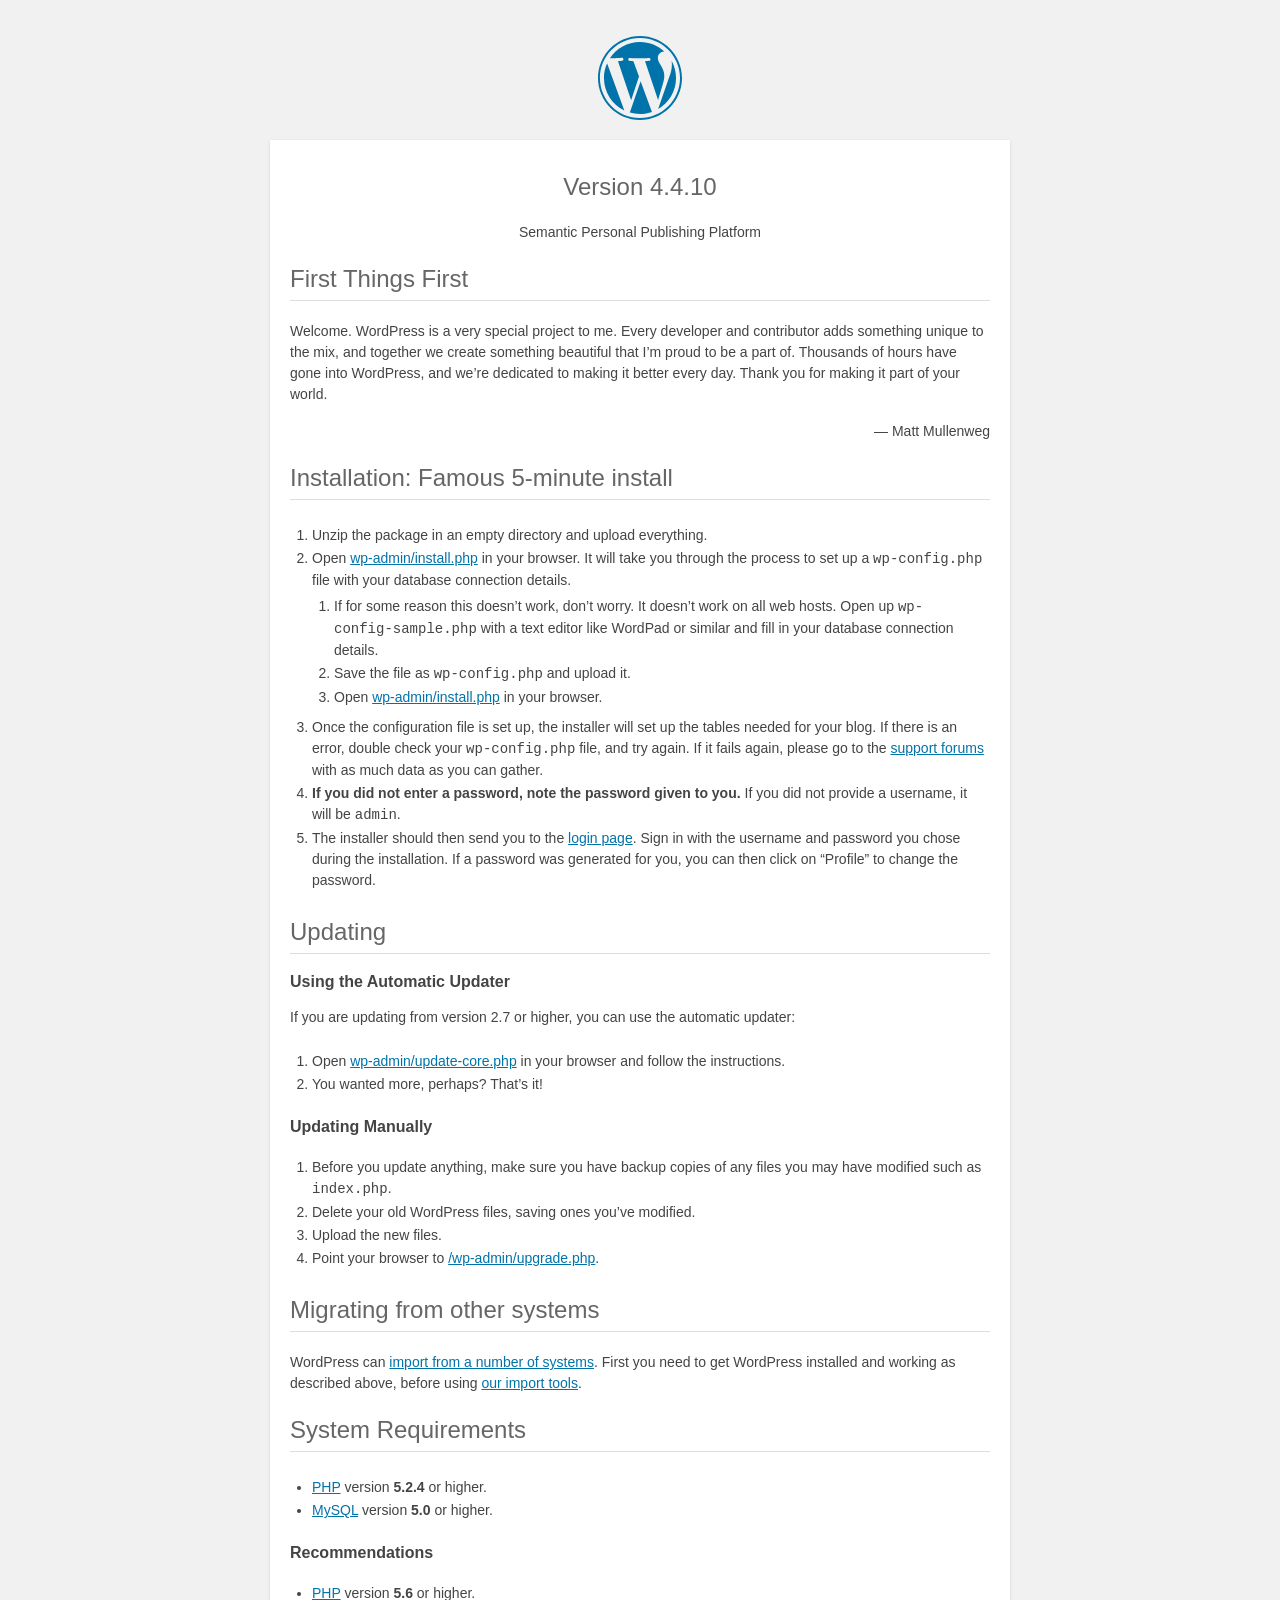
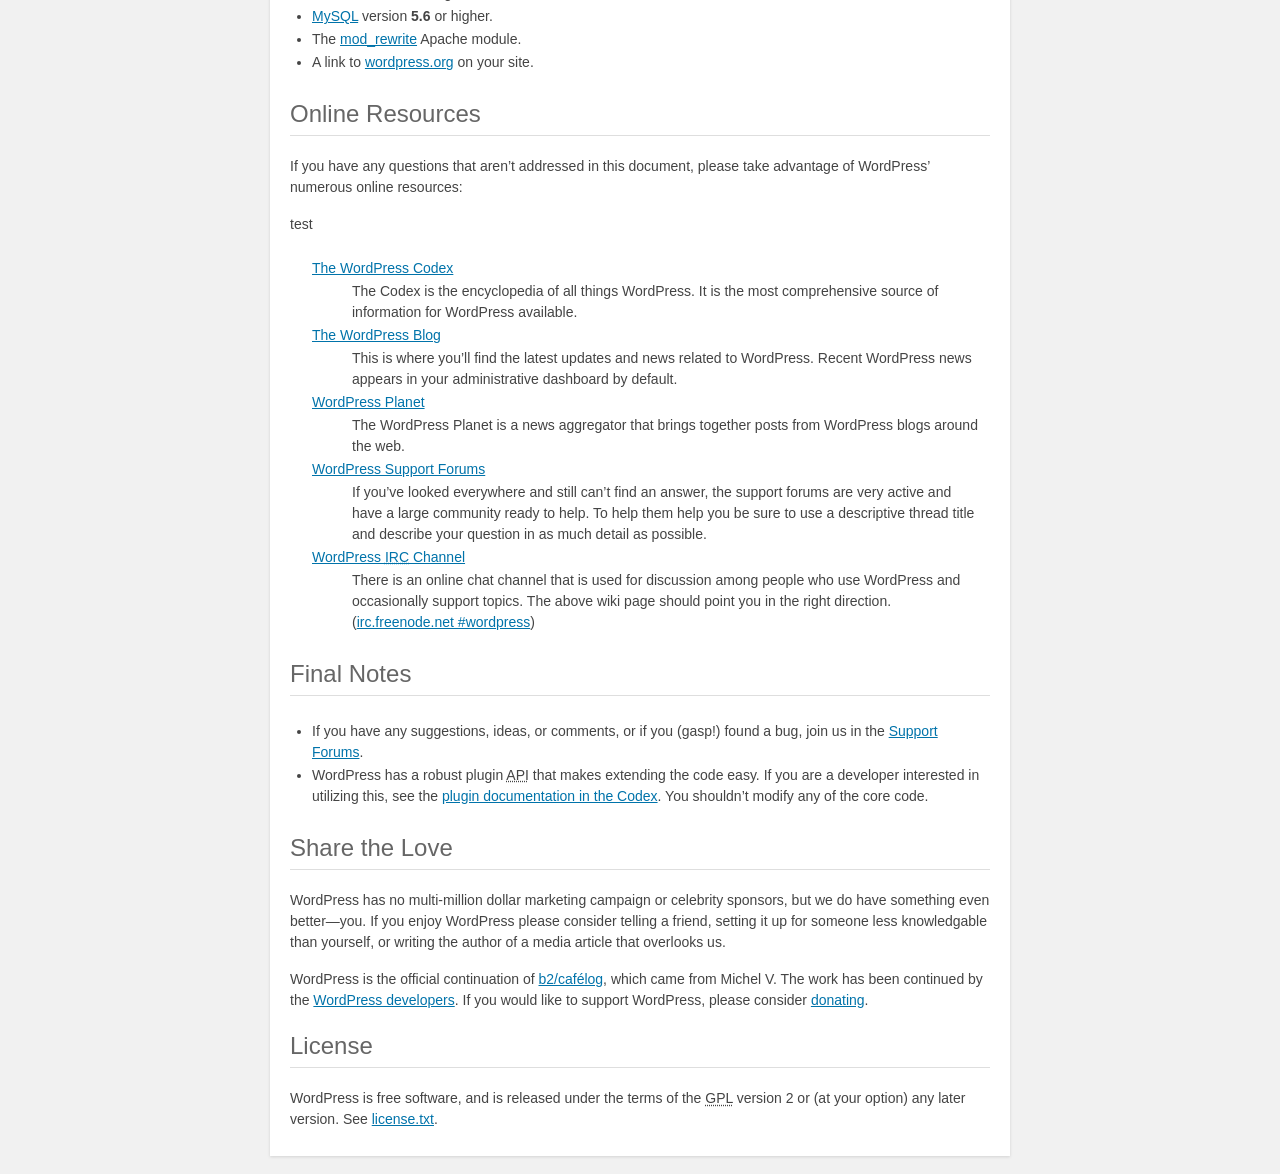
<file: readme.html>
<!DOCTYPE html>
<html>
<head>
	<meta name="viewport" content="width=device-width" />
	<meta http-equiv="Content-Type" content="text/html; charset=utf-8" />
	<title>WordPress &#8250; ReadMe</title>
	<link rel="stylesheet" href="wp-admin/css/install.css?ver=20100228" type="text/css" />
</head>
<body>
<h1 id="logo">
	<a href="https://wordpress.org/"><img alt="WordPress" src="wp-admin/images/wordpress-logo.png" /></a>
	<br /> Version 4.4.10
</h1>
<p style="text-align: center">Semantic Personal Publishing Platform</p>

<h2>First Things First</h2>
<p>Welcome. WordPress is a very special project to me. Every developer and contributor adds something unique to the mix, and together we create something beautiful that I&#8217;m proud to be a part of. Thousands of hours have gone into WordPress, and we&#8217;re dedicated to making it better every day. Thank you for making it part of your world.</p>
<p style="text-align: right">&#8212; Matt Mullenweg</p>

<h2>Installation: Famous 5-minute install</h2>
<ol>
	<li>Unzip the package in an empty directory and upload everything.</li>
	<li>Open <span class="file"><a href="wp-admin/install.php">wp-admin/install.php</a></span> in your browser. It will take you through the process to set up a <code>wp-config.php</code> file with your database connection details.
		<ol>
			<li>If for some reason this doesn&#8217;t work, don&#8217;t worry. It doesn&#8217;t work on all web hosts. Open up <code>wp-config-sample.php</code> with a text editor like WordPad or similar and fill in your database connection details.</li>
			<li>Save the file as <code>wp-config.php</code> and upload it.</li>
			<li>Open <span class="file"><a href="wp-admin/install.php">wp-admin/install.php</a></span> in your browser.</li>
		</ol>
	</li>
	<li>Once the configuration file is set up, the installer will set up the tables needed for your blog. If there is an error, double check your <code>wp-config.php</code> file, and try again. If it fails again, please go to the <a href="https://wordpress.org/support/" title="WordPress support">support forums</a> with as much data as you can gather.</li>
	<li><strong>If you did not enter a password, note the password given to you.</strong> If you did not provide a username, it will be <code>admin</code>.</li>
	<li>The installer should then send you to the <a href="wp-login.php">login page</a>. Sign in with the username and password you chose during the installation. If a password was generated for you, you can then click on &#8220;Profile&#8221; to change the password.</li>
</ol>

<h2>Updating</h2>
<h3>Using the Automatic Updater</h3>
<p>If you are updating from version 2.7 or higher, you can use the automatic updater:</p>
<ol>
	<li>Open <span class="file"><a href="wp-admin/update-core.php">wp-admin/update-core.php</a></span> in your browser and follow the instructions.</li>
	<li>You wanted more, perhaps? That&#8217;s it!</li>
</ol>

<h3>Updating Manually</h3>
<ol>
	<li>Before you update anything, make sure you have backup copies of any files you may have modified such as <code>index.php</code>.</li>
	<li>Delete your old WordPress files, saving ones you&#8217;ve modified.</li>
	<li>Upload the new files.</li>
	<li>Point your browser to <span class="file"><a href="wp-admin/upgrade.php">/wp-admin/upgrade.php</a>.</span></li>
</ol>

<h2>Migrating from other systems</h2>
<p>WordPress can <a href="https://codex.wordpress.org/Importing_Content">import from a number of systems</a>. First you need to get WordPress installed and working as described above, before using <a href="wp-admin/import.php" title="Import to WordPress">our import tools</a>.</p>

<h2>System Requirements</h2>
<ul>
	<li><a href="http://php.net/">PHP</a> version <strong>5.2.4</strong> or higher.</li>
	<li><a href="http://www.mysql.com/">MySQL</a> version <strong>5.0</strong> or higher.</li>
</ul>

<h3>Recommendations</h3>
<ul>
	<li><a href="http://php.net/">PHP</a> version <strong>5.6</strong> or higher.</li>
	<li><a href="http://www.mysql.com/">MySQL</a> version <strong>5.6</strong> or higher.</li>
	<li>The <a href="http://httpd.apache.org/docs/2.2/mod/mod_rewrite.html">mod_rewrite</a> Apache module.</li>
	<li>A link to <a href="https://wordpress.org/">wordpress.org</a> on your site.</li>
</ul>

<h2>Online Resources</h2>
<p>If you have any questions that aren&#8217;t addressed in this document, please take advantage of WordPress&#8217; numerous online resources:</p>
<p> test </p>
<dl>
	<dt><a href="https://codex.wordpress.org/">The WordPress Codex</a></dt>
		<dd>The Codex is the encyclopedia of all things WordPress. It is the most comprehensive source of information for WordPress available.</dd>
	<dt><a href="https://wordpress.org/news/">The WordPress Blog</a></dt>
		<dd>This is where you&#8217;ll find the latest updates and news related to WordPress. Recent WordPress news appears in your administrative dashboard by default.</dd>
	<dt><a href="https://planet.wordpress.org/">WordPress Planet</a></dt>
		<dd>The WordPress Planet is a news aggregator that brings together posts from WordPress blogs around the web.</dd>
	<dt><a href="https://wordpress.org/support/">WordPress Support Forums</a></dt>
		<dd>If you&#8217;ve looked everywhere and still can&#8217;t find an answer, the support forums are very active and have a large community ready to help. To help them help you be sure to use a descriptive thread title and describe your question in as much detail as possible.</dd>
	<dt><a href="https://codex.wordpress.org/IRC">WordPress <abbr title="Internet Relay Chat">IRC</abbr> Channel</a></dt>
		<dd>There is an online chat channel that is used for discussion among people who use WordPress and occasionally support topics. The above wiki page should point you in the right direction. (<a href="irc://irc.freenode.net/wordpress">irc.freenode.net #wordpress</a>)</dd>
</dl>

<h2>Final Notes</h2>
<ul>
	<li>If you have any suggestions, ideas, or comments, or if you (gasp!) found a bug, join us in the <a href="https://wordpress.org/support/">Support Forums</a>.</li>
	<li>WordPress has a robust plugin <abbr title="application programming interface">API</abbr> that makes extending the code easy. If you are a developer interested in utilizing this, see the <a href="https://codex.wordpress.org/Plugin_API" title="WordPress plugin API">plugin documentation in the Codex</a>. You shouldn&#8217;t modify any of the core code.</li>
</ul>

<h2>Share the Love</h2>
<p>WordPress has no multi-million dollar marketing campaign or celebrity sponsors, but we do have something even better&#8212;you. If you enjoy WordPress please consider telling a friend, setting it up for someone less knowledgable than yourself, or writing the author of a media article that overlooks us.</p>

<p>WordPress is the official continuation of <a href="http://cafelog.com/">b2/caf&#233;log</a>, which came from Michel V. The work has been continued by the <a href="https://wordpress.org/about/">WordPress developers</a>. If you would like to support WordPress, please consider <a href="https://wordpress.org/donate/" title="Donate to WordPress">donating</a>.</p>

<h2>License</h2>
<p>WordPress is free software, and is released under the terms of the <abbr title="GNU General Public License">GPL</abbr> version 2 or (at your option) any later version. See <a href="license.txt">license.txt</a>.</p>

</body>
</html>
</file>
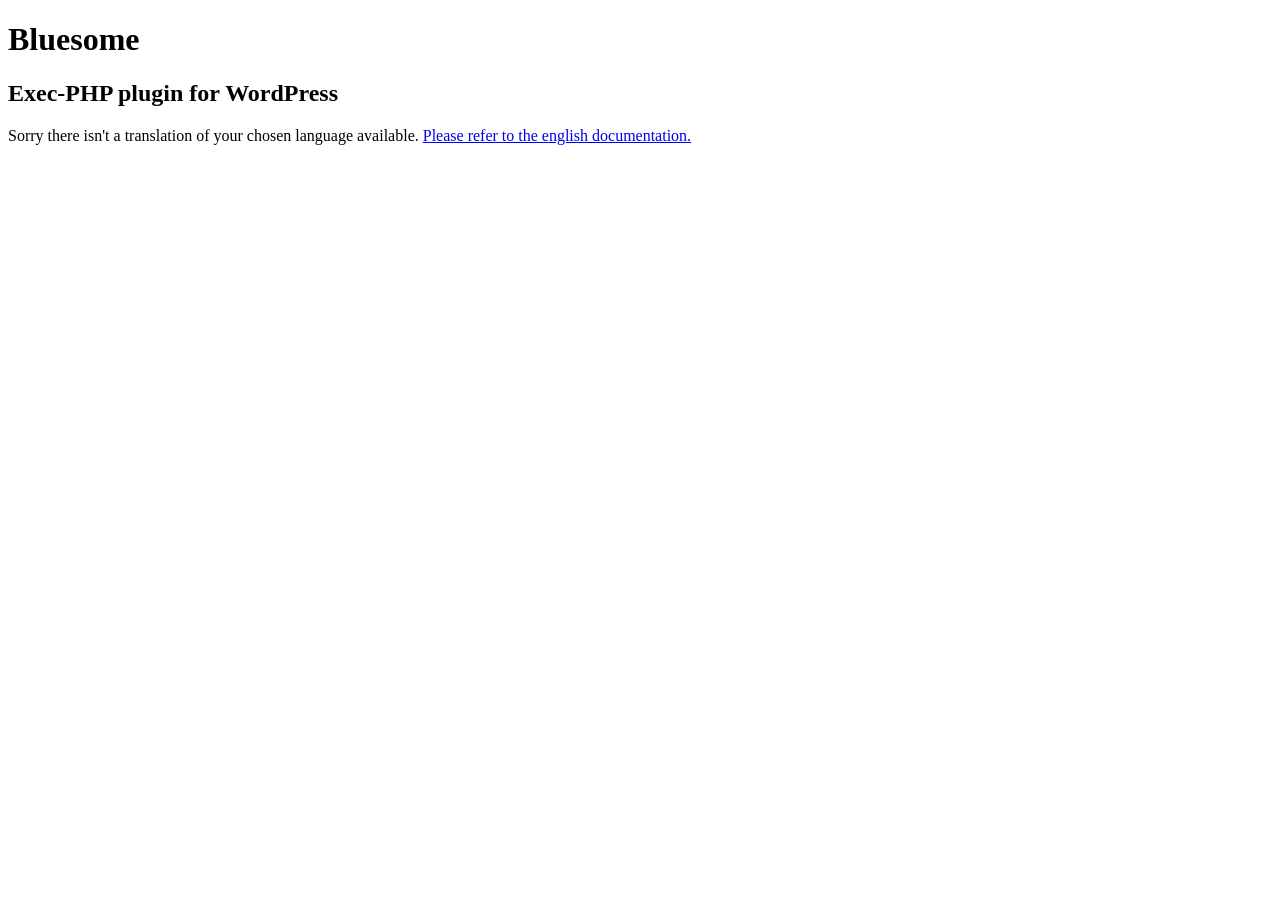
<file: wp-content/plugins/exec-php/docs/readme-generic.html>
<!DOCTYPE html PUBLIC "-//W3C//DTD XHTML 1.0 Strict//EN" "http://www.w3.org/TR/xhtml1/DTD/xhtml1-strict.dtd">
<html xmlns="http://www.w3.org/1999/xhtml">
<head>
<meta http-equiv="content-type" content="text/html; charset=UTF-8" />
<meta name="robots" content="noindex">
<title>Bluesome - Exec-PHP plugin for WordPress</title>
</head>
<body>
<h1>Bluesome</h1>
<h2>Exec-PHP plugin for WordPress</h2>

<!-- start of content -->
<p>Sorry there isn't a translation of your chosen language available. <a href="readme.html">Please refer to the english documentation.</a></p>
<!-- end of content -->

</body>
</html>
</file>
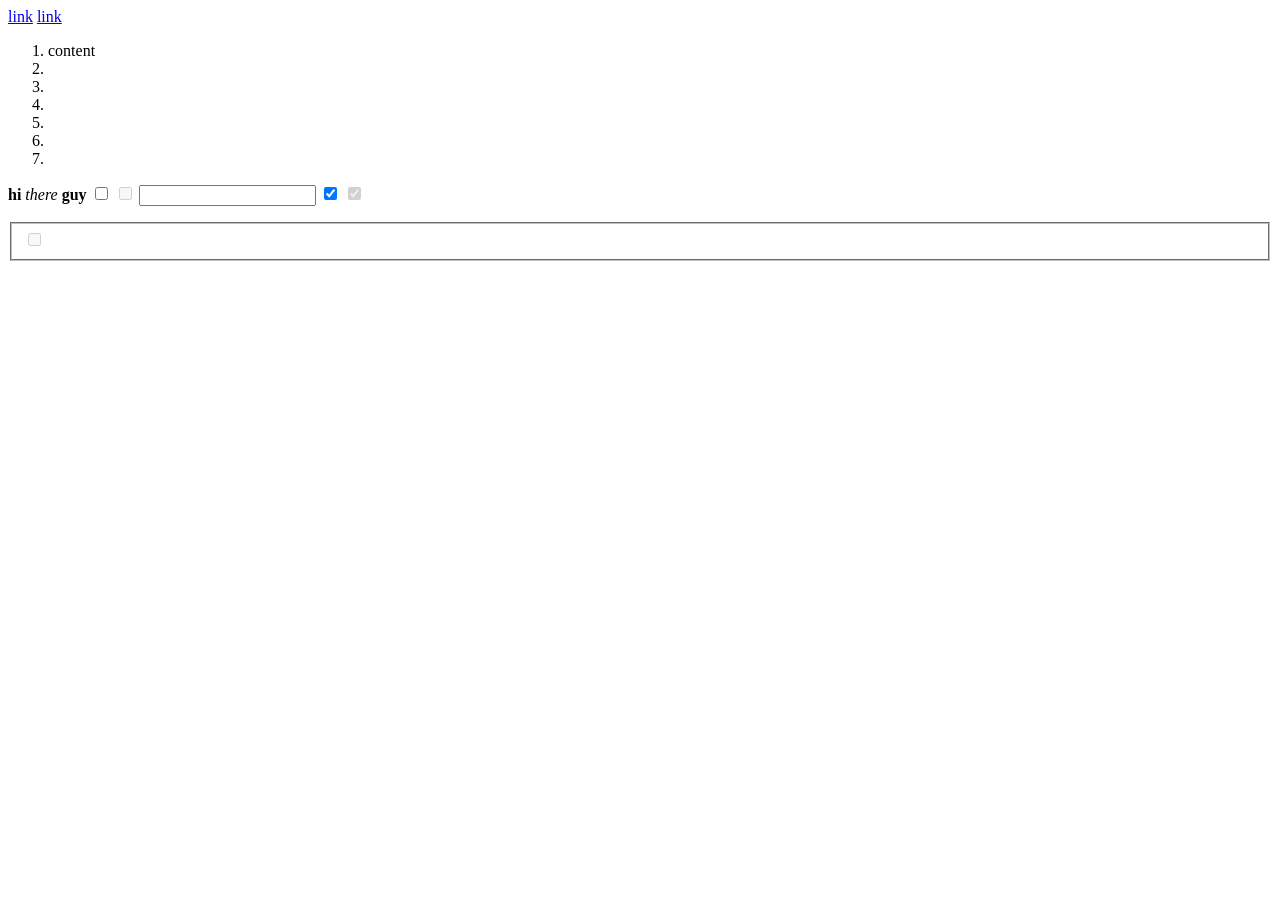
<file: wp-content/plugins/myMail/classes/libs/InlineStyle/symfony/css-selector/Tests/XPath/Fixtures/ids.html>
<html id="html"><head>
  <link id="link-href" href="foo" />
  <link id="link-nohref" />
</head><body>
<div id="outer-div">
 <a id="name-anchor" name="foo"></a>
 <a id="tag-anchor" rel="tag" href="http://localhost/foo">link</a>
 <a id="nofollow-anchor" rel="nofollow" href="https://example.org">
    link</a>
 <ol id="first-ol" class="a b c">
   <li id="first-li">content</li>
   <li id="second-li" lang="En-us">
     <div id="li-div">
     </div>
   </li>
   <li id="third-li" class="ab c"></li>
   <li id="fourth-li" class="ab
c"></li>
   <li id="fifth-li"></li>
   <li id="sixth-li"></li>
   <li id="seventh-li">  </li>
 </ol>
 <p id="paragraph">
   <b id="p-b">hi</b> <em id="p-em">there</em>
   <b id="p-b2">guy</b>
   <input type="checkbox" id="checkbox-unchecked" />
   <input type="checkbox" id="checkbox-disabled" disabled="" />
   <input type="text" id="text-checked" checked="checked" />
   <input type="hidden" />
   <input type="hidden" disabled="disabled" />
   <input type="checkbox" id="checkbox-checked" checked="checked" />
   <input type="checkbox" id="checkbox-disabled-checked"
          disabled="disabled" checked="checked" />
   <fieldset id="fieldset" disabled="disabled">
     <input type="checkbox" id="checkbox-fieldset-disabled" />
     <input type="hidden" />
   </fieldset>
 </p>
 <ol id="second-ol">
 </ol>
 <map name="dummymap">
   <area shape="circle" coords="200,250,25" href="foo.html" id="area-href" />
   <area shape="default" id="area-nohref" />
 </map>
</div>
<div id="foobar-div" foobar="ab bc
cde"><span id="foobar-span"></span></div>
</body></html>
</file>
<file: wp-admin/css/install.css>
html {
	background: #f1f1f1;
	margin: 0 20px;
}

body {
	background: #fff;
	color: #444;
	font-family: "Open Sans", sans-serif;
	margin: 140px auto 25px;
	padding: 20px 20px 10px 20px;
	max-width: 700px;
	-webkit-font-smoothing: subpixel-antialiased;
	-webkit-box-shadow: 0 1px 3px rgba(0,0,0,0.13);
	box-shadow: 0 1px 3px rgba(0,0,0,0.13);
}

a {
	color: #0073aa;
}

a:hover,
a:active {
	color: #00a0d2;
}

a:focus {
	color: #124964;
	-webkit-box-shadow:
		0 0 0 1px #5b9dd9,
		0 0 2px 1px rgba(30, 140, 190, .8);
	box-shadow:
		0 0 0 1px #5b9dd9,
		0 0 2px 1px rgba(30, 140, 190, .8);
}

.ie8 a:focus {
	outline: #5b9dd9 solid 1px;
}

h1, h2 {
	border-bottom: 1px solid #dedede;
	clear: both;
	color: #666;
	font-size: 24px;
	padding: 0;
	padding-bottom: 7px;
	font-weight: normal;
}

h3 {
	font-size: 16px;
}

p, li, dd, dt {
	padding-bottom: 2px;
	font-size: 14px;
	line-height: 1.5;
}

code, .code {
	font-family: Consolas, Monaco, monospace;
}

ul, ol, dl {
	padding: 5px 5px 5px 22px;
}

a img {
	border:0
}
abbr {
	border: 0;
	font-variant: normal;
}

fieldset {
	border: 0;
	padding: 0;
	margin: 0;
}

label {
	cursor: pointer;
}

#logo {
	margin: 6px 0 14px 0;
	padding: 0 0 7px 0;
	border-bottom: none;
	text-align:center
}
#logo a {
	background-image: url(../images/w-logo-blue.png?ver=20131202);
	background-image: none, url(../images/wordpress-logo.svg?ver=20131107);
	-webkit-background-size: 84px;
	background-size: 84px;
	background-position: center top;
	background-repeat: no-repeat;
	color: #999;
	height: 84px;
	font-size: 20px;
	font-weight: normal;
	line-height: 1.3em;
	margin: -130px auto 25px;
	padding: 0;
	text-decoration: none;
	width: 84px;
	text-indent: -9999px;
	outline: none;
	overflow: hidden;
	display: block;
}

#logo a:focus {
	-webkit-box-shadow: none;
	box-shadow: none;
}

.step {
	margin: 20px 0 15px;
}
.step, th {
	text-align: left;
	padding: 0;
}
.language-chooser.wp-core-ui .step .button.button-large {
	height: 36px;
	vertical-align: middle;
	font-size: 14px;
}
textarea {
	border: 1px solid #dfdfdf;
	font-family: "Open Sans", sans-serif;
	width: 100%;
	-webkit-box-sizing: border-box;
	-moz-box-sizing: border-box;
	box-sizing: border-box;
}

.form-table {
	border-collapse: collapse;
	margin-top: 1em;
	width: 100%;
}

.form-table td {
	margin-bottom: 9px;
	padding: 10px 20px 10px 0;
	font-size: 14px;
	vertical-align: top
}

.form-table th {
	font-size: 14px;
	text-align: left;
	padding: 10px 20px 10px 0;
	width: 140px;
	vertical-align: top;
}

.form-table code {
	line-height: 18px;
	font-size: 14px;
}

.form-table p {
	margin: 4px 0 0 0;
	font-size: 11px;
}

.form-table input {
	line-height: 20px;
	font-size: 15px;
	padding: 3px 5px;
	border: 1px solid #ddd;
	-webkit-box-shadow: inset 0 1px 2px rgba(0,0,0,0.07);
	box-shadow: inset 0 1px 2px rgba(0,0,0,0.07);
}

input,
submit {
	font-family: "Open Sans", sans-serif;
}

.form-table input[type=text],
.form-table input[type=email],
.form-table input[type=url],
.form-table input[type=password] {
	width: 206px;
}

.form-table th p {
	font-weight: normal;
}

.form-table.install-success th,
.form-table.install-success td {
	vertical-align: middle;
	padding: 16px 20px 16px 0;
}

.form-table.install-success td p {
	margin: 0;
	font-size: 14px;
}

.form-table.install-success td code {
	margin: 0;
	font-size: 18px;
}

#error-page {
	margin-top: 50px;
}

#error-page p {
	font-size: 14px;
	line-height: 18px;
	margin: 25px 0 20px;
}

#error-page code, .code {
	font-family: Consolas, Monaco, monospace;
}

.wp-hide-pw > .dashicons {
	line-height: inherit;
}

#pass-strength-result {
	background-color: #eee;
	border: 1px solid #ddd;
	color: #23282d;
	margin: -2px 5px 5px 0px;
	padding: 3px 5px;
	text-align: center;
	width: 218px;
	-webkit-box-sizing: border-box;
	-moz-box-sizing: border-box;
	box-sizing: border-box;
	opacity: 0;
}

#pass-strength-result.short {
	background-color: #f1adad;
	border-color: #e35b5b;
	opacity: 1;
}

#pass-strength-result.bad {
	background-color: #fbc5a9;
	border-color: #f78b53;
	opacity: 1;
}

#pass-strength-result.good {
	background-color: #ffe399;
	border-color: #ffc733;
	opacity: 1;
}

#pass-strength-result.strong {
	background-color: #c1e1b9;
	border-color: #83c373;
	opacity: 1;
}

#pass1.short, #pass1-text.short {
	border-color: #e35b5b;
}

#pass1.bad, #pass1-text.bad {
	border-color: #f78b53;
}

#pass1.good, #pass1-text.good {
	border-color: #ffc733;
}

#pass1.strong, #pass1-text.strong {
	border-color: #83c373;
}

.pw-weak {
	display: none;
}

.message {
	border: 1px solid #c00;
	padding: 0.5em 0.7em;
	margin: 5px 0 15px;
	background-color: #ffebe8;
}

/* rtl:ignore */
#dbname,
#uname,
#pwd,
#dbhost,
#prefix,
#user_login,
#admin_email,
#pass1,
#pass2 {
	direction: ltr;
}

#pass1-text,
.show-password #pass1 {
	display: none;
}

.show-password #pass1-text
{
	display: inline-block;
}

.form-table span.description.important {
	font-size: 12px;
}


/* localization */
body.rtl,
.rtl textarea,
.rtl input,
.rtl submit {
	font-family: Tahoma, sans-serif;
}

:lang(he-il) body.rtl,
:lang(he-il) .rtl textarea,
:lang(he-il) .rtl input,
:lang(he-il) .rtl submit {
	font-family: Arial, sans-serif;
}

@media only screen and (max-width: 799px) {
	body {
		margin-top: 115px;
	}
	#logo a {
		margin: -125px auto 30px;
	}
}

@media screen and ( max-width: 782px ) {

	.form-table {
		margin-top: 0;
	}

	.form-table th,
	.form-table td {
		display: block;
		width: auto;
		vertical-align: middle;
	}

	.form-table th {
		padding: 20px 0 0;
	}

	.form-table td {
		padding: 5px 0;
		border: 0;
		margin: 0;
	}

	textarea,
	input {
		font-size: 16px;
	}

	.form-table td input[type="text"],
	.form-table td input[type="email"],
	.form-table td input[type="url"],
	.form-table td input[type="password"],
	.form-table td select,
	.form-table td textarea,
	.form-table span.description {
		width: 100%;
		font-size: 16px;
		line-height: 1.5;
		padding: 7px 10px;
		display: block;
		max-width: none;
		-webkit-box-sizing: border-box;
		-moz-box-sizing: border-box;
		box-sizing: border-box;
	}

}

body.language-chooser {
	max-width: 300px;
}

.language-chooser select {
	padding: 8px;
	width: 100%;
	display: block;
	border: 1px solid #ddd;
	background-color: #fff;
	color: #32373c;
	font-size: 16px;
	font-family: Arial, sans-serif;
	font-weight: normal;
}

.language-chooser p {
	text-align: right;
}

.screen-reader-input,
.screen-reader-text {
	position: absolute;
	margin: -1px;
	padding: 0;
	height: 1px;
	width: 1px;
	overflow: hidden;
	clip: rect(0 0 0 0);
	border: 0;
}

.spinner {
	background: url(../images/spinner.gif) no-repeat;
	-webkit-background-size: 20px 20px;
	background-size: 20px 20px;
	visibility: hidden;
	opacity: 0.7;
	filter: alpha(opacity=70);
	width: 20px;
	height: 20px;
	margin: 2px 5px 0;
}

.step .spinner {
	display: inline-block;
	margin-top: 8px;
	margin-right: 15px;
	vertical-align: top;
}

.button-secondary.hide-if-no-js,
.hide-if-no-js {
	display: none;
}

/**
 * HiDPI Displays
 */
@media print,
  (-webkit-min-device-pixel-ratio: 1.25),
  (min-resolution: 120dpi) {

	.spinner {
		background-image: url(../images/spinner-2x.gif);
	}

}
</file>
